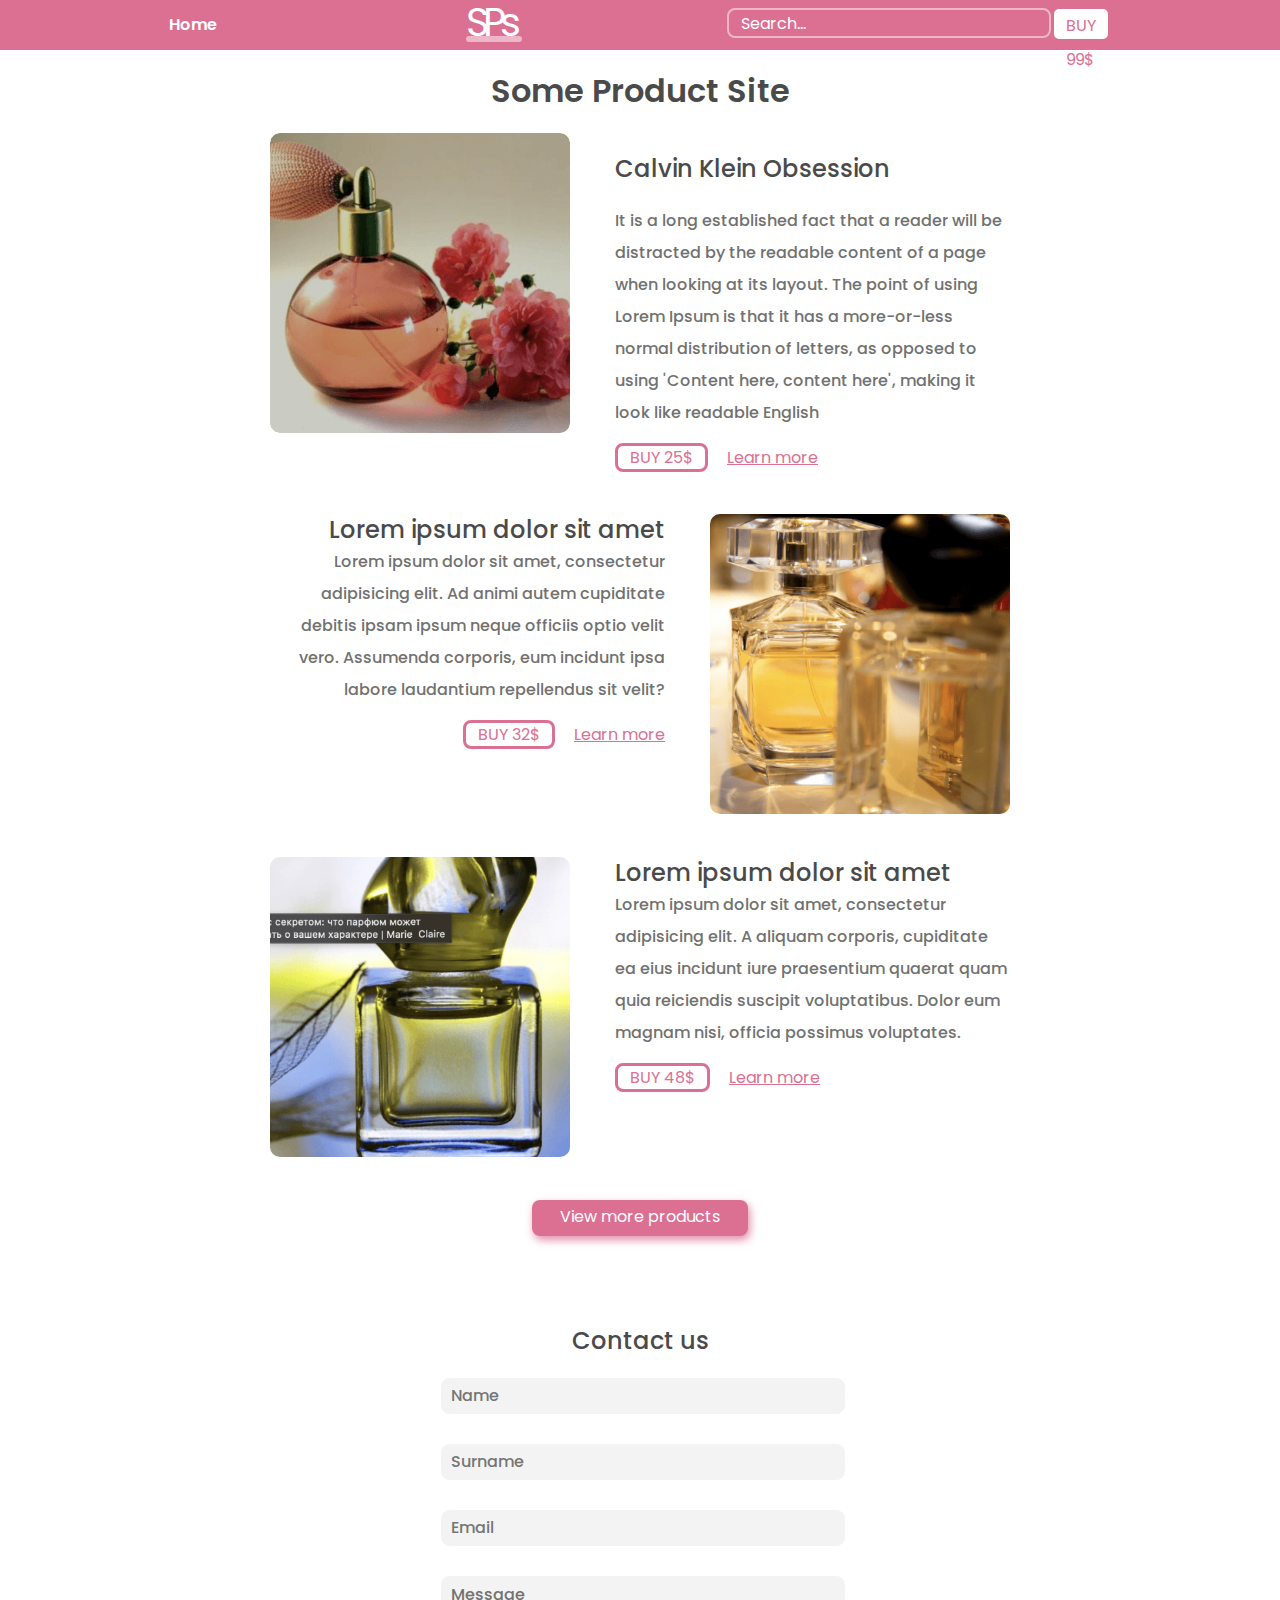
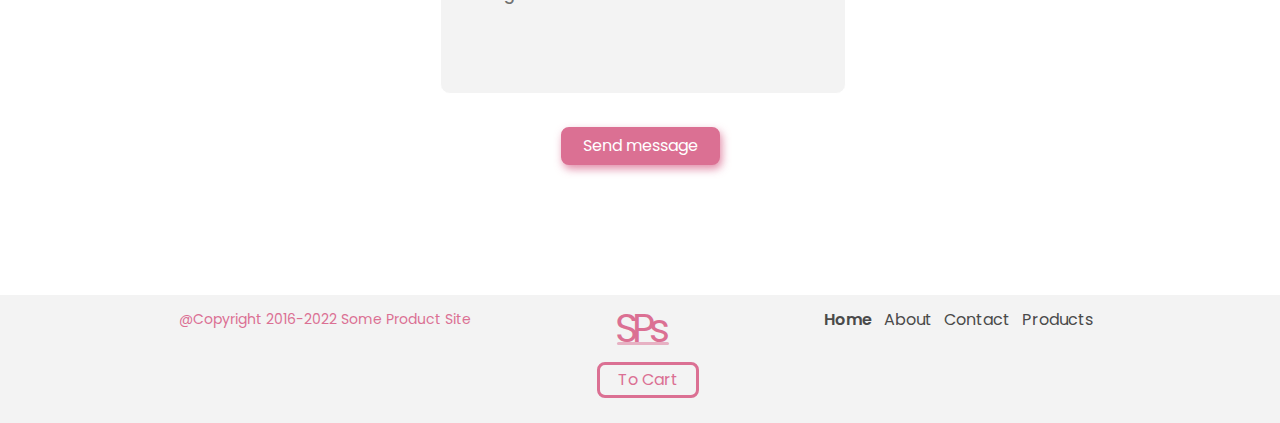
<file: index.html>
<!doctype html>
<html lang="en">
<head>
  <meta charset="UTF-8">
  <meta name="viewport"
        content="width=device-width, user-scalable=no, initial-scale=1.0, maximum-scale=1.0, minimum-scale=1.0">
  <meta http-equiv="X-UA-Compatible" content="ie=edge">
  <link rel="preconnect" href="https://fonts.googleapis.com">
  <link rel="preconnect" href="https://fonts.gstatic.com" crossorigin>
  <link href="https://fonts.googleapis.com/css2?family=Poppins:wght@400;500;600&display=swap" rel="stylesheet">
  <link rel="stylesheet" href="style.css">
  <title>Document</title>
</head>
<body>
<div class="content">
  <header class="header">
    <div class="header__menu">
      <a href="#" class="header__link link-current-page">Home</a>
      <a href="#" class="header__link">About</a>
      <a href="#" class="header__link">Contact</a>
      <a href="#" class="header__link">Products</a>
    </div>
    <div class="header__logo">
      <span class="header__txt">SPs</span>
      <div class="header__logo-underline"></div>
    </div>
    <form class="header__search">
      <label for="search"></label>
      <input type="text" placeholder="Search..." name="search" id="search" class="header__search-form">
    </form>
    <a href="#" class="header__button button-by">BUY 99$</a>
  </header>
  <main class="main">
    <h1 class="h1">Some Product Site</h1>
    <article class="product">
      <div class="product__pic">
        <img src="pic/pic1.png" alt="pic1" class="product__img">
      </div>
      <div class="product__text">
        <h2 class="product__title h2">Calvin Klein Obsession</h2>
        <div class="product__desc">It is a long established fact that a reader will be distracted by the readable
          content of a page when looking at its layout. The point of using Lorem Ipsum is that it has a more-or-less
          normal distribution of letters, as opposed to using 'Content here, content here', making it look like
          readable English
        </div>
        <a href="#" class="product__button button-by">BUY 25$</a>
        <a href="#" class="product__link">Learn more</a>
      </div>

    </article>
    <article class="product product-pos">

      <div class="product__text">
        <div class="product__title h2">Lorem ipsum dolor sit amet</div>
        <div class="product__desc">Lorem ipsum dolor sit amet, consectetur adipisicing elit. Ad animi autem cupiditate
          debitis ipsam ipsum neque officiis optio velit vero. Assumenda corporis, eum incidunt ipsa labore laudantium
          repellendus sit velit?
        </div>
        <a href="#" class="product__button button-by">BUY 32$</a>
        <a href="#" class="product__link">Learn more</a>
      </div>
      <div class="product__pic img-pos">
        <img src="pic/pic2.png" alt="" class="product__img">
      </div>
    </article>
    <article class="product">
      <div class="product__pic">
        <img src="pic/pic3.png" alt="" class="product__img">
      </div>
      <div class="product__text">
        <div class="product__title h2">Lorem ipsum dolor sit amet</div>
        <div class="product__desc">Lorem ipsum dolor sit amet, consectetur adipisicing elit. A aliquam corporis,
          cupiditate ea eius incidunt iure praesentium quaerat quam quia reiciendis suscipit voluptatibus. Dolor eum
          magnam nisi, officia possimus voluptates.
        </div>
        <a href="#" class="product__button button-by">BUY 48$</a>
        <a href="#" class="product__link">Learn more</a>
      </div>
    </article>
    <div class="more-products">
      <a href="#" class="more-products_link">View more products</a>
    </div>
    <form action="#" method="post" class="contact-form">
      <h2 class="contact-form__title h2">Contact us</h2>
      <label for="1"></label>
      <input type="text" placeholder="  Name" name="" id="1" class="contact-form__field">
      <label for="2"></label>
      <input type="text" placeholder="  Surname" name="" id="2" class="contact-form__field">
      <label for="3"></label>
      <input type="text" placeholder="  Email" name="" id="3" class="contact-form__field">
      <label for="4"></label>
      <textarea type="text" placeholder="  Message" name="" id="4" rows="10" cols="30"
                class="contact-form__field form-textarea">  Message</textarea>
      <button type="submit" class="contact-form__button">Send message</button>
    </form>
  </main>
  <footer class="footer">
    <div class="footer__copyright">@Copyright 2016-2022 Some Product Site</div>
    <div class="footer__center">
      <span class="footer__logo">SPs
      <span class="footer__logo-underline"></span>
      </span>

      <a href="#" class="footer__button">To Cart</a>
    </div>
    <div class="footer__menu">
      <a href="#" class="footer__link link-current-page">Home</a>
      <a href="#" class="footer__link">About</a>
      <a href="#" class="footer__link">Contact</a>
      <a href="#" class="footer__link">Products</a>
    </div>
  </footer>
</div>
</body>
</html>
</file>
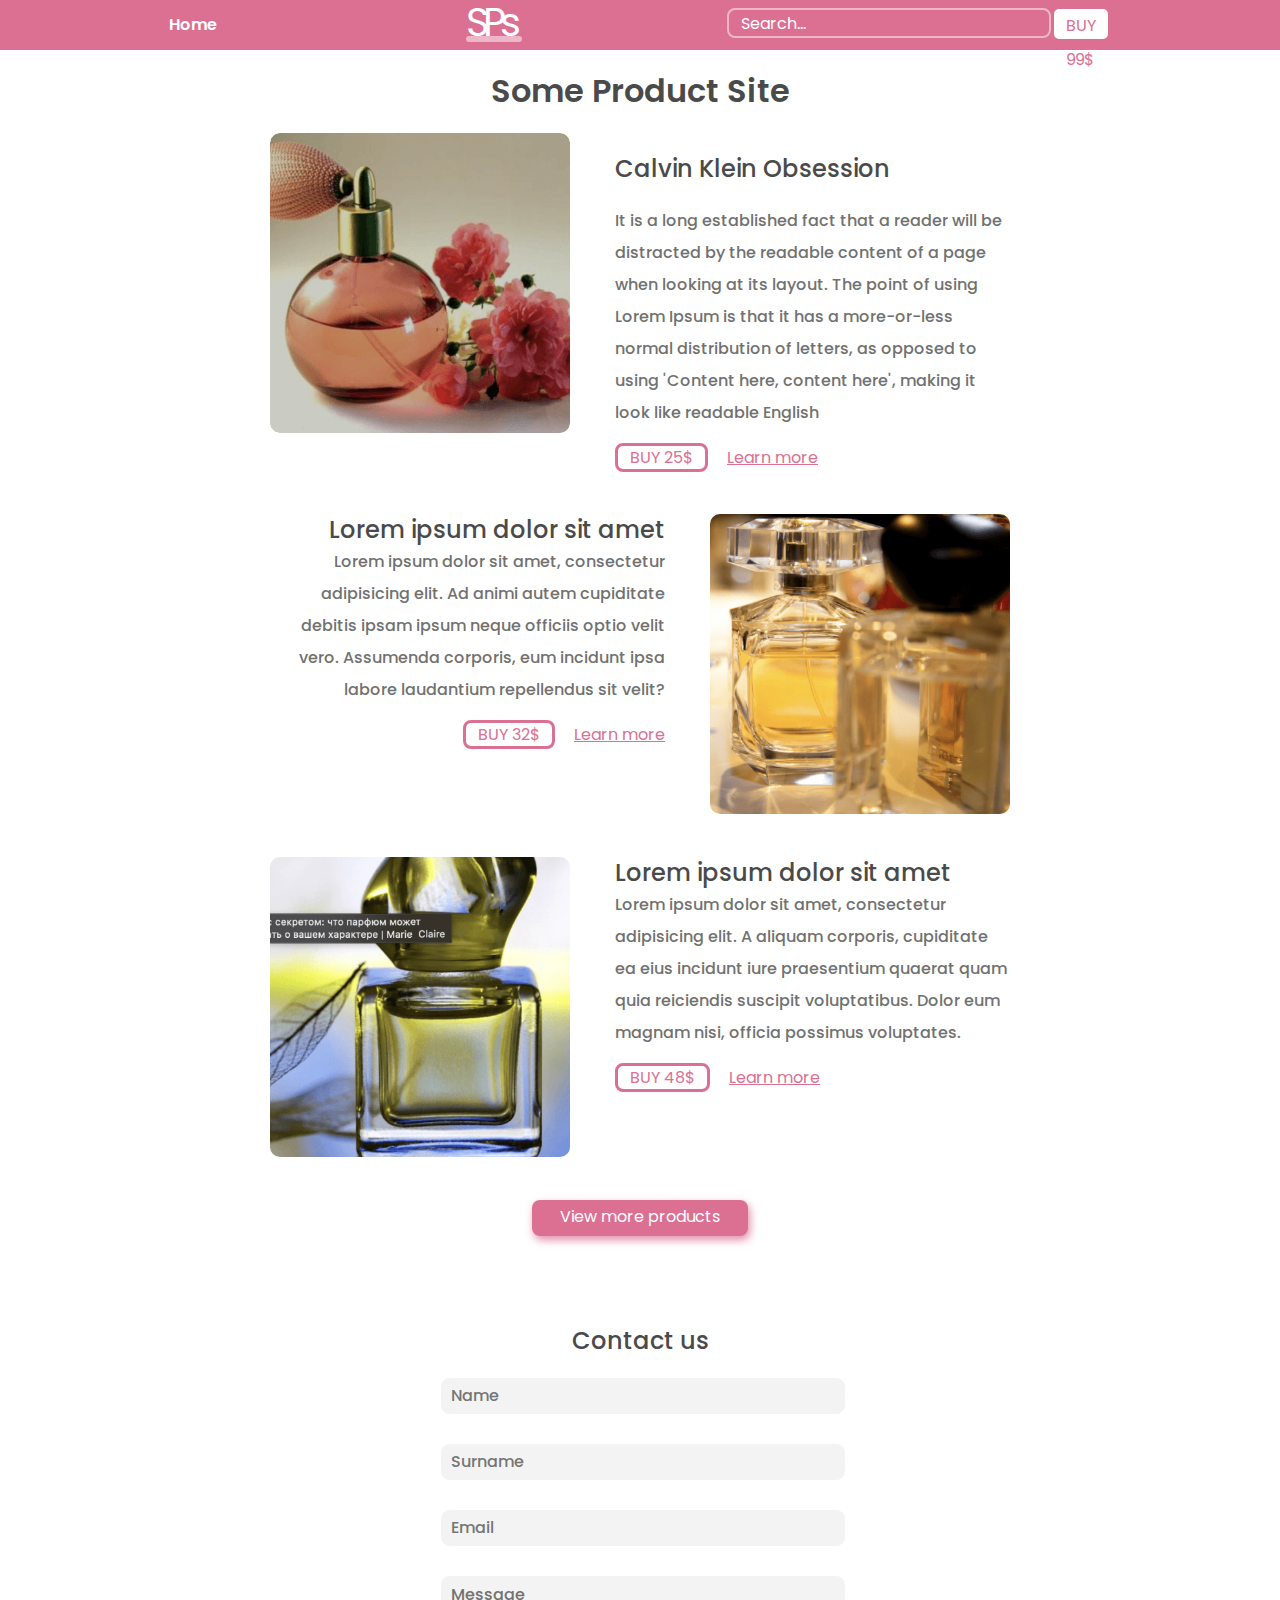
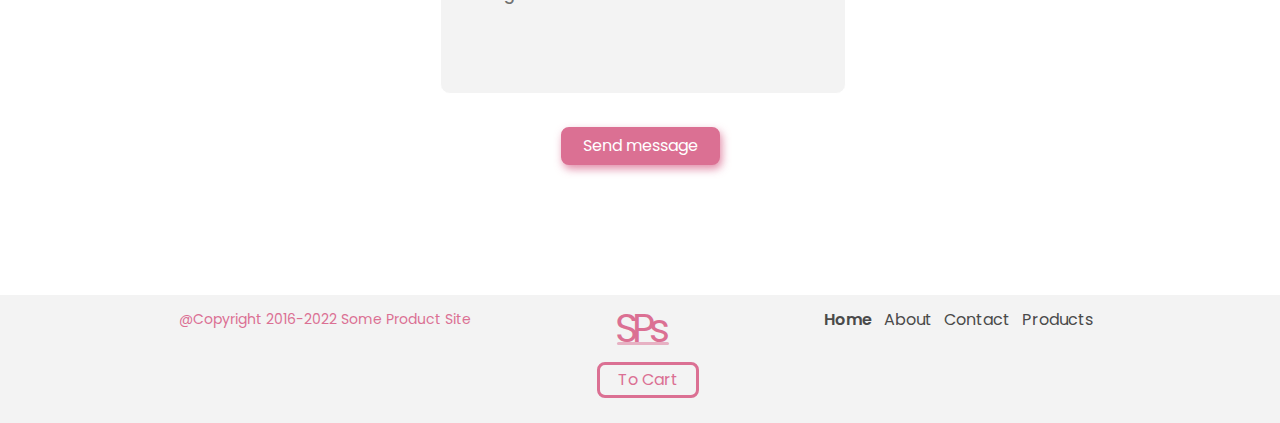
<file: infrx.html>
<!doctype html>
<html lang="en">
<head>
  <meta charset="UTF-8">
  <meta name="viewport"
        content="width=device-width, user-scalable=no, initial-scale=1.0, maximum-scale=1.0, minimum-scale=1.0">
  <meta http-equiv="X-UA-Compatible" content="ie=edge">
  <link rel="preconnect" href="https://fonts.googleapis.com">
  <link rel="preconnect" href="https://fonts.gstatic.com" crossorigin>
  <link href="https://fonts.googleapis.com/css2?family=Poppins:wght@400;500;600&display=swap" rel="stylesheet">
  <link rel="stylesheet" href="style.css">
  <title>Document</title>
</head>
<body>
<div class="content">
  <header class="header">
    <div class="header__menu">
      <a href="#" class="header__link link-current-page">Home</a>
      <a href="#" class="header__link">About</a>
      <a href="#" class="header__link">Contact</a>
      <a href="#" class="header__link">Products</a>
    </div>
    <div class="header__logo">
      <span class="header__txt">SPs</span>
      <div class="header__logo-underline"></div>
    </div>
    <form class="header__search">
      <label for="search"></label>
      <input type="text" placeholder="Search..." name="search" id="search" class="header__search-form">
    </form>
    <a href="#" class="header__button button-by">BUY 99$</a>
  </header>
  <main class="main">
    <h1 class="h1">Some Product Site</h1>
    <article class="product">
      <div class="product__pic">
        <img src="pic/pic1.png" alt="pic1" class="product__img">
      </div>
      <div class="product__text">
        <h2 class="product__title h2">Calvin Klein Obsession</h2>
        <div class="product__desc">It is a long established fact that a reader will be distracted by the readable
          content of a page when looking at its layout. The point of using Lorem Ipsum is that it has a more-or-less
          normal distribution of letters, as opposed to using 'Content here, content here', making it look like
          readable English
        </div>
        <a href="#" class="product__button button-by">BUY 25$</a>
        <a href="#" class="product__link">Learn more</a>
      </div>

    </article>
    <article class="product product-pos">

      <div class="product__text">
        <div class="product__title h2">Lorem ipsum dolor sit amet</div>
        <div class="product__desc">Lorem ipsum dolor sit amet, consectetur adipisicing elit. Ad animi autem cupiditate
          debitis ipsam ipsum neque officiis optio velit vero. Assumenda corporis, eum incidunt ipsa labore laudantium
          repellendus sit velit?
        </div>
        <a href="#" class="product__button button-by">BUY 32$</a>
        <a href="#" class="product__link">Learn more</a>
      </div>
      <div class="product__pic img-pos">
        <img src="pic/pic2.png" alt="" class="product__img">
      </div>
    </article>
    <article class="product">
      <div class="product__pic">
        <img src="pic/pic3.png" alt="" class="product__img">
      </div>
      <div class="product__text">
        <div class="product__title h2">Lorem ipsum dolor sit amet</div>
        <div class="product__desc">Lorem ipsum dolor sit amet, consectetur adipisicing elit. A aliquam corporis,
          cupiditate ea eius incidunt iure praesentium quaerat quam quia reiciendis suscipit voluptatibus. Dolor eum
          magnam nisi, officia possimus voluptates.
        </div>
        <a href="#" class="product__button button-by">BUY 48$</a>
        <a href="#" class="product__link">Learn more</a>
      </div>
    </article>
    <div class="more-products">
      <a href="#" class="more-products_link">View more products</a>
    </div>
    <form action="#" method="post" class="contact-form">
      <h2 class="contact-form__title h2">Contact us</h2>
      <label for="1"></label>
      <input type="text" placeholder="  Name" name="" id="1" class="contact-form__field">
      <label for="2"></label>
      <input type="text" placeholder="  Surname" name="" id="2" class="contact-form__field">
      <label for="3"></label>
      <input type="text" placeholder="  Email" name="" id="3" class="contact-form__field">
      <label for="4"></label>
      <textarea type="text" placeholder="  Message" name="" id="4" rows="10" cols="30"
                class="contact-form__field form-textarea">  Message</textarea>
      <button type="submit" class="contact-form__button">Send message</button>
    </form>
  </main>
  <footer class="footer">
    <div class="footer__copyright">@Copyright 2016-2022 Some Product Site</div>
    <div class="footer__center">
      <span class="footer__logo">SPs
      <span class="footer__logo-underline"></span>
      </span>

      <a href="#" class="footer__button">To Cart</a>
    </div>
    <div class="footer__menu">
      <a href="#" class="footer__link link-current-page">Home</a>
      <a href="#" class="footer__link">About</a>
      <a href="#" class="footer__link">Contact</a>
      <a href="#" class="footer__link">Products</a>
    </div>
  </footer>
</div>
</body>
</html>
</file>
<file: style.css>
html {
  line-height: 1.15; /* 1 */
  -webkit-text-size-adjust: 100%; /* 2 */
}

body {
  margin: 0;
  background-color: #E5E5E5;
}

main {
  display: block;
}

h1 {
  font-size: 2em;

}

hr {
  box-sizing: content-box; /* 1 */
  height: 0; /* 1 */
  overflow: visible; /* 2 */
}

pre {
  font-family: monospace, monospace; /* 1 */
  font-size: 1em; /* 2 */
}

a {
  background-color: transparent;
}

abbr[title] {
  border-bottom: none; /* 1 */
  text-decoration: underline dotted; /* 2 */
}

b,
strong {
  font-weight: bolder;
}

code,
kbd,
samp {
  font-family: monospace, monospace; /* 1 */
  font-size: 1em; /* 2 */
}

small {
  font-size: 80%;
}

sub,
sup {
  font-size: 75%;
  line-height: 0;
  position: relative;
  vertical-align: baseline;
}

sub {
  bottom: -0.25em;
}

sup {
  top: -0.5em;
}

img {
  border-style: none;
}

button,
input,
optgroup,
select,
textarea {
  font-family: inherit; /* 1 */
  font-size: 100%; /* 1 */
  line-height: 1.15; /* 1 */
  margin: 0; /* 2 */
}

button,
input { /* 1 */
  overflow: visible;
}

button,
select { /* 1 */
  text-transform: none;
}

button,
[type="button"],
[type="reset"],
[type="submit"] {
  -webkit-appearance: button;
}

button::-moz-focus-inner,
[type="button"]::-moz-focus-inner,
[type="reset"]::-moz-focus-inner,
[type="submit"]::-moz-focus-inner {
  border-style: none;
  padding: 0;
}

button:-moz-focusring,
[type="button"]:-moz-focusring,
[type="reset"]:-moz-focusring,
[type="submit"]:-moz-focusring {
  outline: 1px dotted ButtonText;
}

fieldset {
  padding: 0.35em 0.75em 0.625em;
}

legend {
  box-sizing: border-box; /* 1 */
  color: inherit; /* 2 */
  display: table; /* 1 */
  max-width: 100%; /* 1 */
  padding: 0; /* 3 */
  white-space: normal; /* 1 */
}

progress {
  vertical-align: baseline;
}

textarea {
  overflow: auto;
}

[type="checkbox"],
[type="radio"] {
  box-sizing: border-box; /* 1 */
  padding: 0; /* 2 */
}

[type="number"]::-webkit-inner-spin-button,
[type="number"]::-webkit-outer-spin-button {
  height: auto;
}

[type="search"] {
  -webkit-appearance: textfield; /* 1 */
  outline-offset: -2px; /* 2 */
}

[type="search"]::-webkit-search-decoration {
  -webkit-appearance: none;
}

::-webkit-file-upload-button {
  -webkit-appearance: button; /* 1 */
  font: inherit; /* 2 */
}

details {
  display: block;
}

summary {
  display: list-item;
}

template {
  display: none;
}

[hidden] {
  display: none;
}

/*--------------------------------------------*/
.content {
  font-family: 'Poppins', sans-serif;
  max-width: 1438px;
  margin: 0 auto;
  background-color: #fff;
}

.header {
  background-color: #DB7093;
  max-width: 1439px;
  height: 50px;
  display: flex;
  justify-content: space-between;
  padding: 0 169px;
}

.header__menu {
  padding-top: 8px;
}

.header__link {
  text-decoration: none;
  font-weight: 400;
  font-size: 16px;
  line-height: 34px;
  text-align: center;
  color: #FFFFFF;
  margin-right: 20px;
  position: relative;
}

.header__link:after {
  content: "";
  display: block;
  position: absolute;
  right: 2px;
  bottom: -3px;
  width: 0;
  height: 2px;
  background-color: #fff;
  transition: width 0.5s;
}

.header__link:hover:after {
  content: "";
  width: 100%;
  display: block;
  position: absolute;
  left: 0;
  bottom: -3px;
  height: 2px;
  background-color: #fff;
  transition: width 0.5s;
}

.header__logo {
  margin: 5px 205px 0 205px;
}

.header__txt {
  font-weight: 400;
  font-size: 40px;
  line-height: 34px;
  text-align: center;
  color: #FFFFFF;
  letter-spacing: -6px;
}

.header__logo-underline {
  border: #EDB7C9 3px solid;
  background-color: #EDB7C9;
  width: 50px;
  border-radius: 20px;
  margin-top: -4px;
}

.header__search-form {
  background-color: #DB7093;
  border: #EDB7C9 2px solid;
  border-radius: 8px;
  height: 30px;
  margin: 8px 0;
  box-sizing: border-box;

}

.header__search-form::-webkit-input-placeholder {
  color: #FFFFFF;
  padding-left: 10px;
}

.header__button {
  margin: 6px 0;
}

.button-by {
  background-color: #fff;
  height: 30px;
  font-weight: 400;
  font-size: 16px;
  line-height: 34px;
  color: #DB7093;
  border-radius: 8px;
  padding: 0 12px;
  border: #DB7093 3px solid;
  text-decoration: none;
  transition: 0.5s;
}

.button-by:hover {
  border: #fff 3px solid;
  color: #fff;
  background-color: #DB7093;
  transition: 0.5s;
}

.main {
  padding: 0 170px;
  margin: 0 auto;
}

.h1 {
  text-align: center;
  font-weight: 600;
  font-size: 32px;
  line-height: 40px;
  color: #4A4A4A;
}

.h2 {
  font-weight: 500;
  font-size: 24px;
  line-height: 32px;
  color: #4A4A4A;
}

.product {
  display: flex;
  padding: 0 100px;
  margin-bottom: 39px;
}

.product-pos {
  text-align: right;
}

.product__pic {
  margin-right: 45px;

}

.img-pos {
  margin-left: 45px;
  margin-right: 0;
}

.product__img {
  border-radius: 10px;
  height: 300px;
  width: 300px;
}

.product__desc {
  font-weight: 500;
  font-size: 16px;
  line-height: 32px;
  color: #717171;
  margin-bottom: 12px;
}

.product__link {
  color: #DB7093;
  font-weight: 400;
  font-size: 16px;
  line-height: 32px;
  margin-left: 15px;
}

.more-products {
  text-align: center;
  margin-left: auto;
  margin-right: auto;
  height: 36px;
  width: 216px;
  background-color: #DB7093;
  border-radius: 8px;
  margin-bottom: 89px;
  box-shadow: 2px 4px 8px rgba(219, 112, 147, 0.8);
  transition: 0.5s;

}

.more-products_link {
  font-weight: 400;
  font-size: 16px;
  line-height: 34px;
  color: #FFFFFF;
  text-decoration: none;
}

.contact-form {
  text-align: center;
  width: 400px;
  margin: 0 auto 130px;
}

.contact-form__field {
  border: white 1px solid;
  border-radius: 10px;
  height: 34px;
  background-color: #F3F3F3;
  width: 400px;
  font-weight: 500;
  font-size: 16px;
  line-height: 34px;
  color: #717171;
  margin-bottom: 28px;
}

.form-textarea {
  height: 113px;
  resize: none;
}

.contact-form__button {
  width: 159px;
  font-weight: 400;
  font-size: 16px;
  line-height: 32px;
  color: #FFFFFF;
  background-color: #DB7093;
  border: #DB7093 2px solid;
  border-radius: 8px;
  box-shadow: 2px 4px 8px rgba(219, 112, 147, 0.8);
  transition: 0.5s;
}

.footer {
  height: 120px;
  background-color: #F3F3F3;
  display: flex;
  justify-content: space-between;
  padding: 8px 179px 0;
}

.footer__copyright {
  font-weight: 400;
  font-size: 14px;
  line-height: 32px;
  text-align: center;
  color: #DB7093;
}

.footer__center {
  margin: 5px 0 0 0;
}

.footer__logo {
  padding-left: 18px;
  font-weight: 400;
  font-size: 40px;
  line-height: 40px;
  text-align: center;
  color: #DB7093;
  letter-spacing: -6px;
}

.footer__logo-underline {
  display: block;
  background-color: #E7B1C3;
  width: 52px;
  height: 3px;
  border-radius: 20px;
  margin-top: -6px;
  margin-left: 20px;
}

.footer__button {
  display: inline-block;
  border-radius: 8px;
  font-weight: 400;
  font-size: 16px;
  line-height: 30px;
  text-align: center;
  color: #DB7093;
  border: #DB7093 3px solid;
  width: 96px;
  height: 30px;
  text-decoration: none;
  margin-top: 17px;
  transition: 0.5s;
}

.footer__button:hover {
  color: #fff;
  background-color: #DB7093;
  transition: 0.5s;
}

.footer__link {
  font-weight: 400;
  font-size: 16px;
  line-height: 34px;
  text-align: center;
  color: #4A4A4A;
  margin-right: 8px;
  text-decoration: none;
}

.footer__link:hover {
  text-decoration: underline;
}

.link-current-page {
  font-weight: 600;
}
</file>
